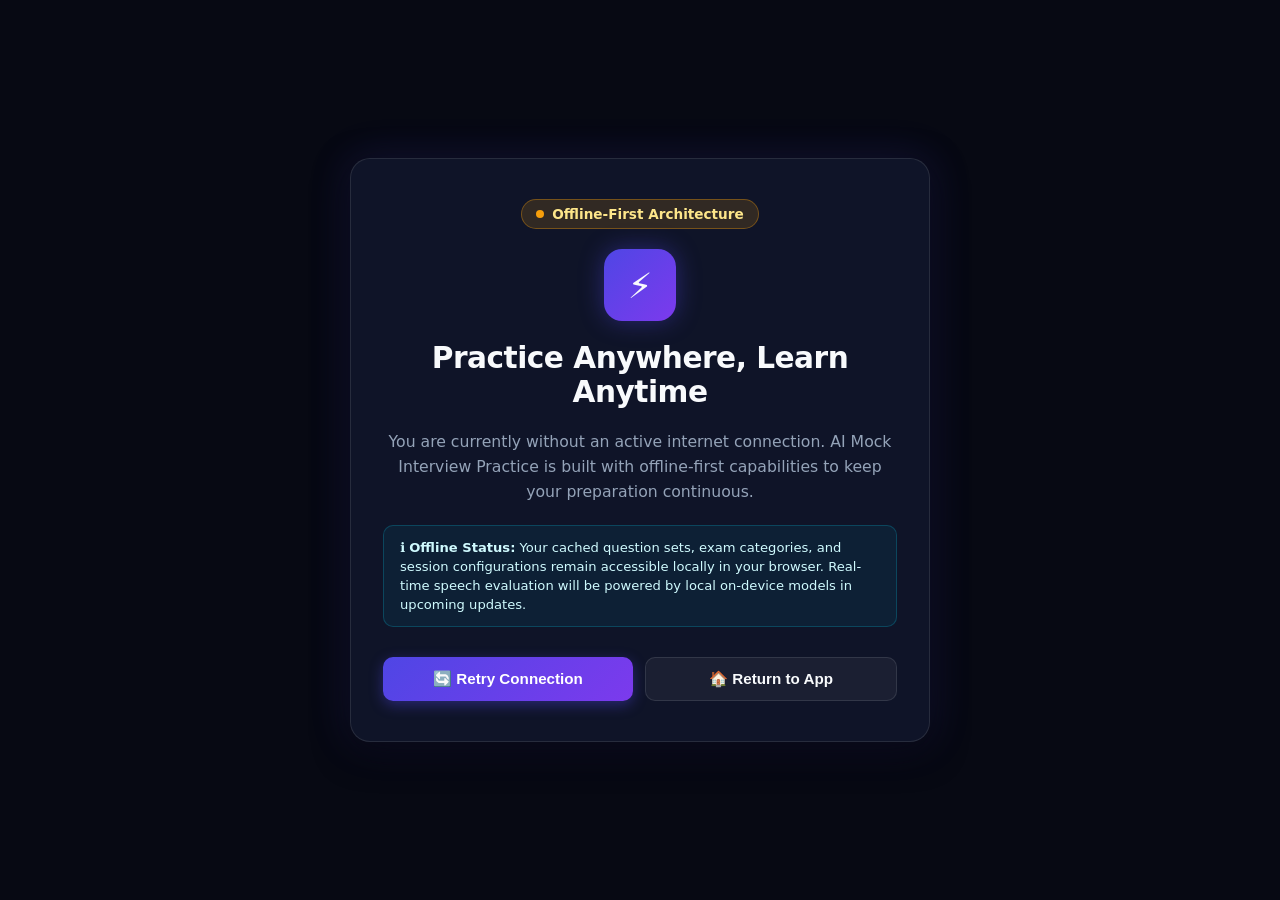
<file: frontend/public/offline.html>
<!doctype html>
<html lang="en">
  <head>
    <meta charset="UTF-8" />
    <meta name="viewport" content="width=device-width, initial-scale=1.0" />
    <title>Offline Mode | AI Mock Interview Practice</title>
    <meta name="theme-color" content="#070913" />
    <link rel="icon" type="image/svg+xml" href="/favicon.svg" />
    <style>
      :root {
        --bg-primary: #070913;
        --bg-secondary: #0d1224;
        --bg-card: rgba(16, 22, 42, 0.95);
        --accent-primary: #4f46e5;
        --accent-secondary: #7c3aed;
        --accent-cyan: #06b6d4;
        --accent-amber: #f59e0b;
        --text-primary: #f8fafc;
        --text-secondary: #94a3b8;
        --text-muted: #64748b;
        --border-subtle: rgba(255, 255, 255, 0.1);
        --font-sans: system-ui, -apple-system, BlinkMacSystemFont, 'Segoe UI', Roboto, sans-serif;
      }

      * {
        box-sizing: border-box;
        margin: 0;
        padding: 0;
      }

      body {
        font-family: var(--font-sans);
        background-color: var(--bg-primary);
        color: var(--text-primary);
        min-height: 100vh;
        display: flex;
        flex-direction: column;
        align-items: center;
        justify-content: center;
        padding: 24px;
        text-align: center;
      }

      .offline-card {
        background: var(--bg-card);
        border: 1px solid var(--border-subtle);
        border-radius: 20px;
        max-width: 580px;
        width: 100%;
        padding: 40px 32px;
        box-shadow: 0 10px 35px rgba(0, 0, 0, 0.5), 0 0 40px rgba(79, 70, 229, 0.2);
        display: flex;
        flex-direction: column;
        align-items: center;
        gap: 20px;
      }

      .offline-badge {
        display: inline-flex;
        align-items: center;
        gap: 8px;
        padding: 6px 14px;
        background: rgba(245, 158, 11, 0.15);
        border: 1px solid rgba(245, 158, 11, 0.35);
        border-radius: 9999px;
        font-size: 0.85rem;
        font-weight: 600;
        color: #fde68a;
      }

      .offline-badge-dot {
        width: 8px;
        height: 8px;
        border-radius: 50%;
        background: var(--accent-amber);
      }

      .offline-icon-wrap {
        width: 72px;
        height: 72px;
        border-radius: 18px;
        background: linear-gradient(135deg, var(--accent-primary), var(--accent-secondary));
        display: flex;
        align-items: center;
        justify-content: center;
        font-size: 2.2rem;
        box-shadow: 0 0 25px rgba(79, 70, 229, 0.4);
      }

      h1 {
        font-size: 1.85rem;
        font-weight: 800;
        letter-spacing: -0.5px;
        color: var(--text-primary);
      }

      p {
        font-size: 0.98rem;
        color: var(--text-secondary);
        line-height: 1.6;
      }

      .actions-group {
        display: flex;
        gap: 12px;
        width: 100%;
        margin-top: 10px;
        flex-wrap: wrap;
      }

      .btn {
        flex: 1;
        min-width: 180px;
        padding: 12px 20px;
        border-radius: 10px;
        font-size: 0.95rem;
        font-weight: 600;
        cursor: pointer;
        transition: all 0.2s ease;
        text-decoration: none;
        display: inline-flex;
        align-items: center;
        justify-content: center;
        gap: 8px;
        border: none;
      }

      .btn-primary {
        background: linear-gradient(135deg, var(--accent-primary), var(--accent-secondary));
        color: #fff;
        box-shadow: 0 4px 14px rgba(79, 70, 229, 0.4);
      }

      .btn-primary:hover {
        transform: translateY(-2px);
        box-shadow: 0 6px 20px rgba(79, 70, 229, 0.6);
      }

      .btn-outline {
        background: rgba(255, 255, 255, 0.05);
        color: var(--text-primary);
        border: 1px solid var(--border-subtle);
      }

      .btn-outline:hover {
        background: rgba(255, 255, 255, 0.1);
      }

      .disclaimer-box {
        background: rgba(6, 182, 212, 0.08);
        border: 1px solid rgba(6, 182, 212, 0.25);
        border-radius: 10px;
        padding: 12px 16px;
        font-size: 0.82rem;
        color: #cffafe;
        text-align: left;
        line-height: 1.45;
        width: 100%;
      }
    </style>
  </head>
  <body>
    <div class="offline-card">
      <div class="offline-badge">
        <span class="offline-badge-dot"></span>
        <span>Offline-First Architecture</span>
      </div>

      <div class="offline-icon-wrap">⚡</div>

      <h1>Practice Anywhere, Learn Anytime</h1>

      <p>
        You are currently without an active internet connection. AI Mock Interview Practice is built with offline-first capabilities to keep your preparation continuous.
      </p>

      <div class="disclaimer-box">
        ℹ️ <strong>Offline Status:</strong> Your cached question sets, exam categories, and session configurations remain accessible locally in your browser. Real-time speech evaluation will be powered by local on-device models in upcoming updates.
      </div>

      <div class="actions-group">
        <button type="button" class="btn btn-primary" onclick="window.location.reload()">
          🔄 Retry Connection
        </button>
        <button type="button" class="btn btn-outline" onclick="window.location.href='/'">
          🏠 Return to App
        </button>
      </div>
    </div>
  </body>
</html>
</file>
